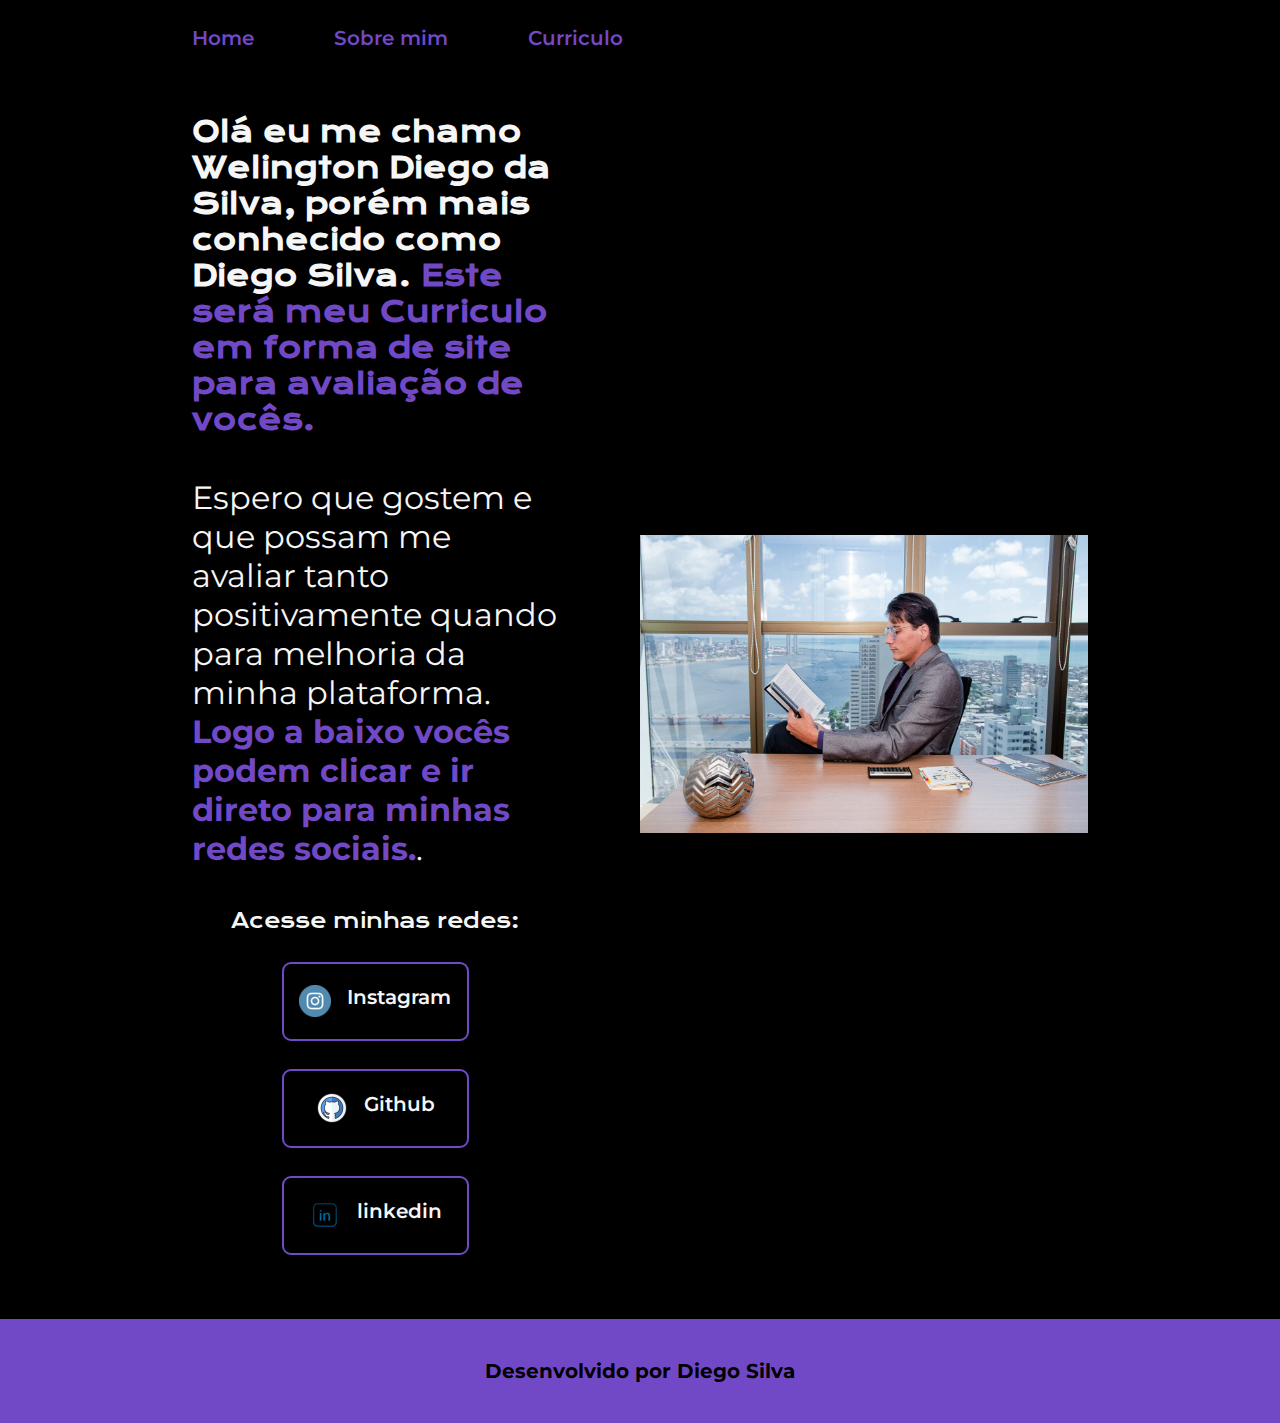
<file: index.html>
<!DOCTYPE html>
<html lang="pt-br">

<head>
    <meta charset="UTF-8">
    <meta http-equiv="X-UA-Compatible" content="IE=edge">
    <meta name="viewport" content="width=device-width, initial-scale=1.0">
    <title>Diego silva</title>
    <link rel="stylesheet" href="./styles/Style.css">

</head>

<body>
    <header class="cabecalho">
        <nav class="cabecalho__menu">
            <a class="cabecalho__menu__link" href="index.html">Home</a>
            <a class="cabecalho__menu__link" href="about.html">Sobre mim</a>
            <a class="cabecalho__menu__link" href="currilo.html"> Curriculo</a>
        </nav>
    </header>
    <main class="apresentacao">
        <section class="apresentacao__conteudo">
            <h1 class="aprensetacao__conteudo__titulo">
                Olá eu me chamo Welington Diego da Silva, porém mais conhecido como Diego Silva.
                <strong class="titulo-destaque">Este será meu Curriculo em forma de site para avaliação de
                    vocês.</strong>
            </h1>
            <p class="aprensetacao__conteudo__titulo__texto">Espero que gostem e que possam me avaliar tanto
                positivamente quando para melhoria da minha plataforma.
                <strong class="meu-perfil"> Logo a baixo vocês podem clicar e ir direto para minhas redes
                    sociais.</strong>.
            </p>
            <div class="apresentacao__link">
                <h2 class="apresentacao__link__subtitulo">Acesse minhas redes:</h2>
                <a class="apresentacao__link__link" href="https://www.instagram.com/diego.silva88/" target="_blank">
                    <img src="assets/icon_instagram.png" alt="icone"> Instagram</a>
                <a class="apresentacao__link__link" href="https://github.com/Diegoo88" target="_blank"> <img
                        src="assets/icon_github.png" alt="icone"> Github</a>
                <a class="apresentacao__link__link"
                    href="https://www.linkedin.com/in/welington-diego-da-silva-70841111/" target="_blank"> <img
                        src="assets/icon_linkedin.png" alt="icone"> linkedin</a>

            </div>
        </section>
        <img class="apresentacao__imagem" src="assets/foto_livro_lateral.jpg" alt="Diego not" width="650" height="">
    </main>
    <footer class="rodape">
        <p><strong>Desenvolvido por Diego Silva</strong></p>
    </footer>

</body>

</html>
</file>
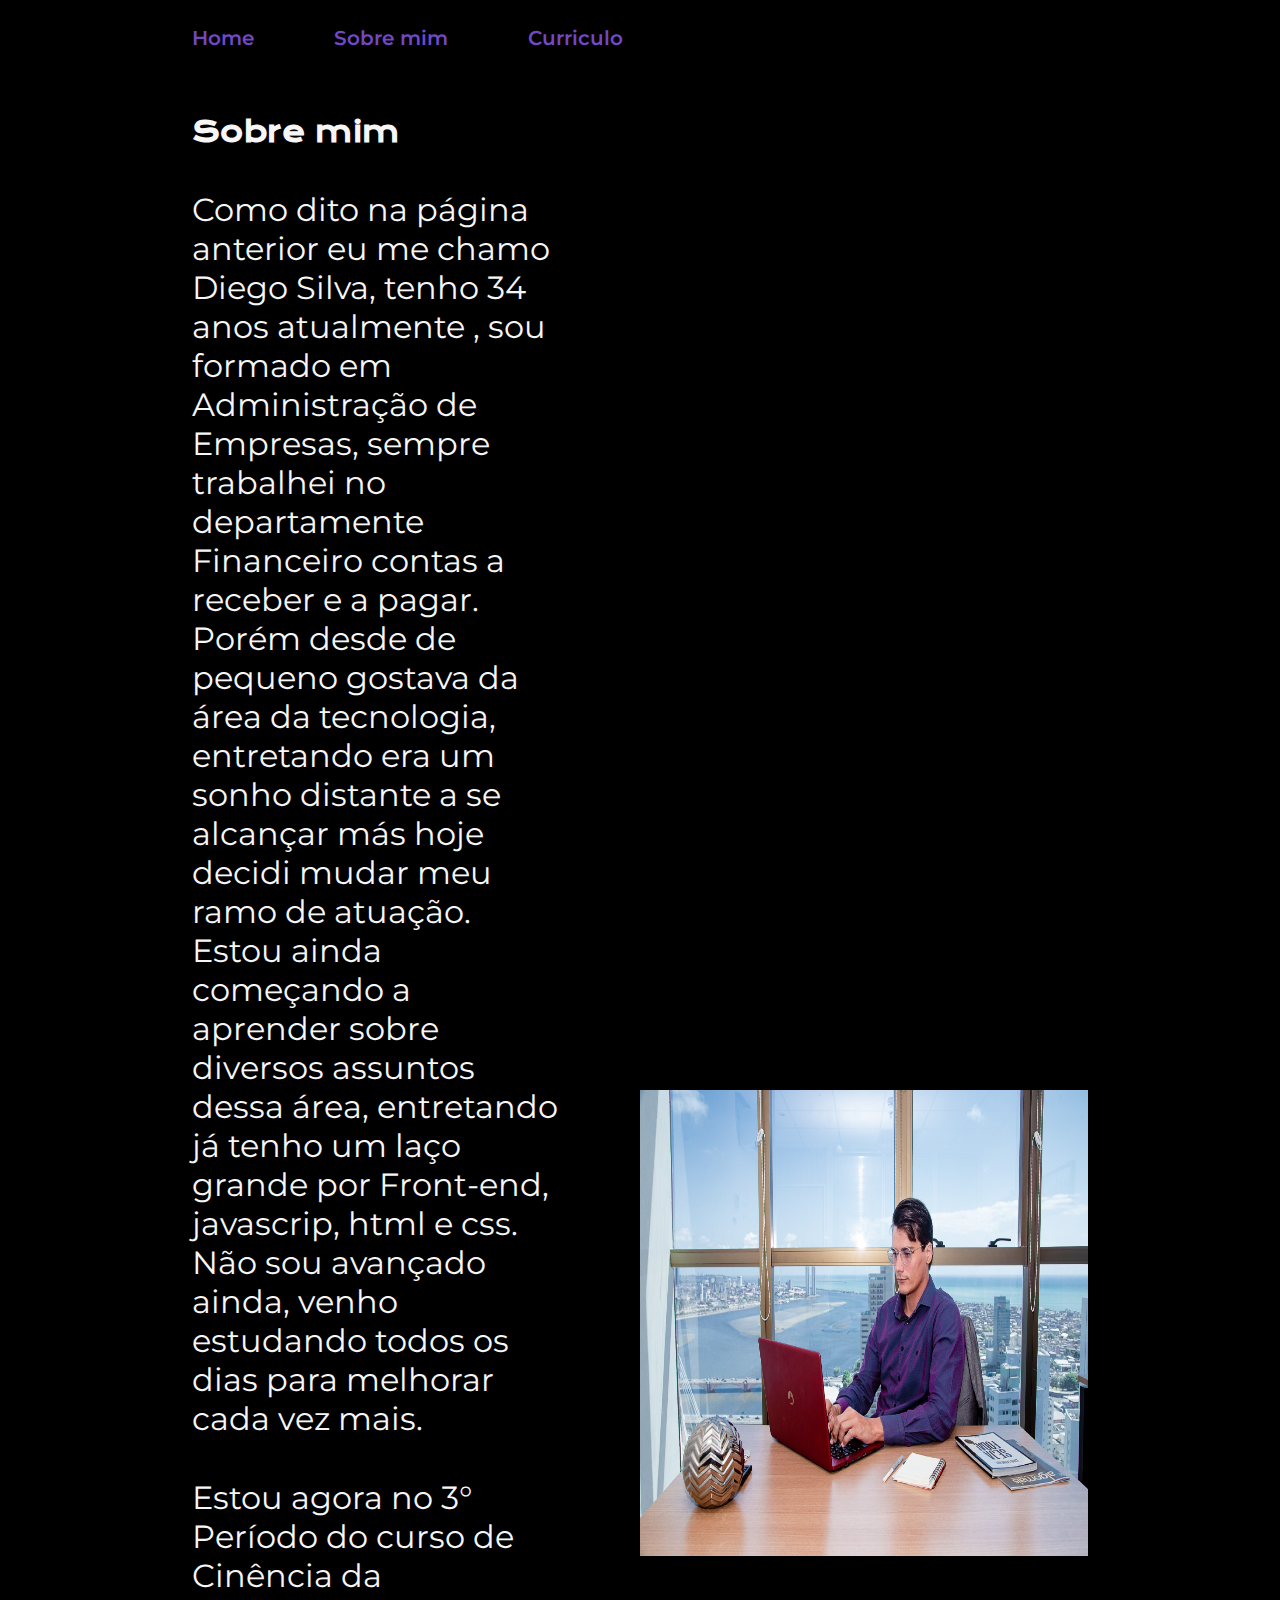
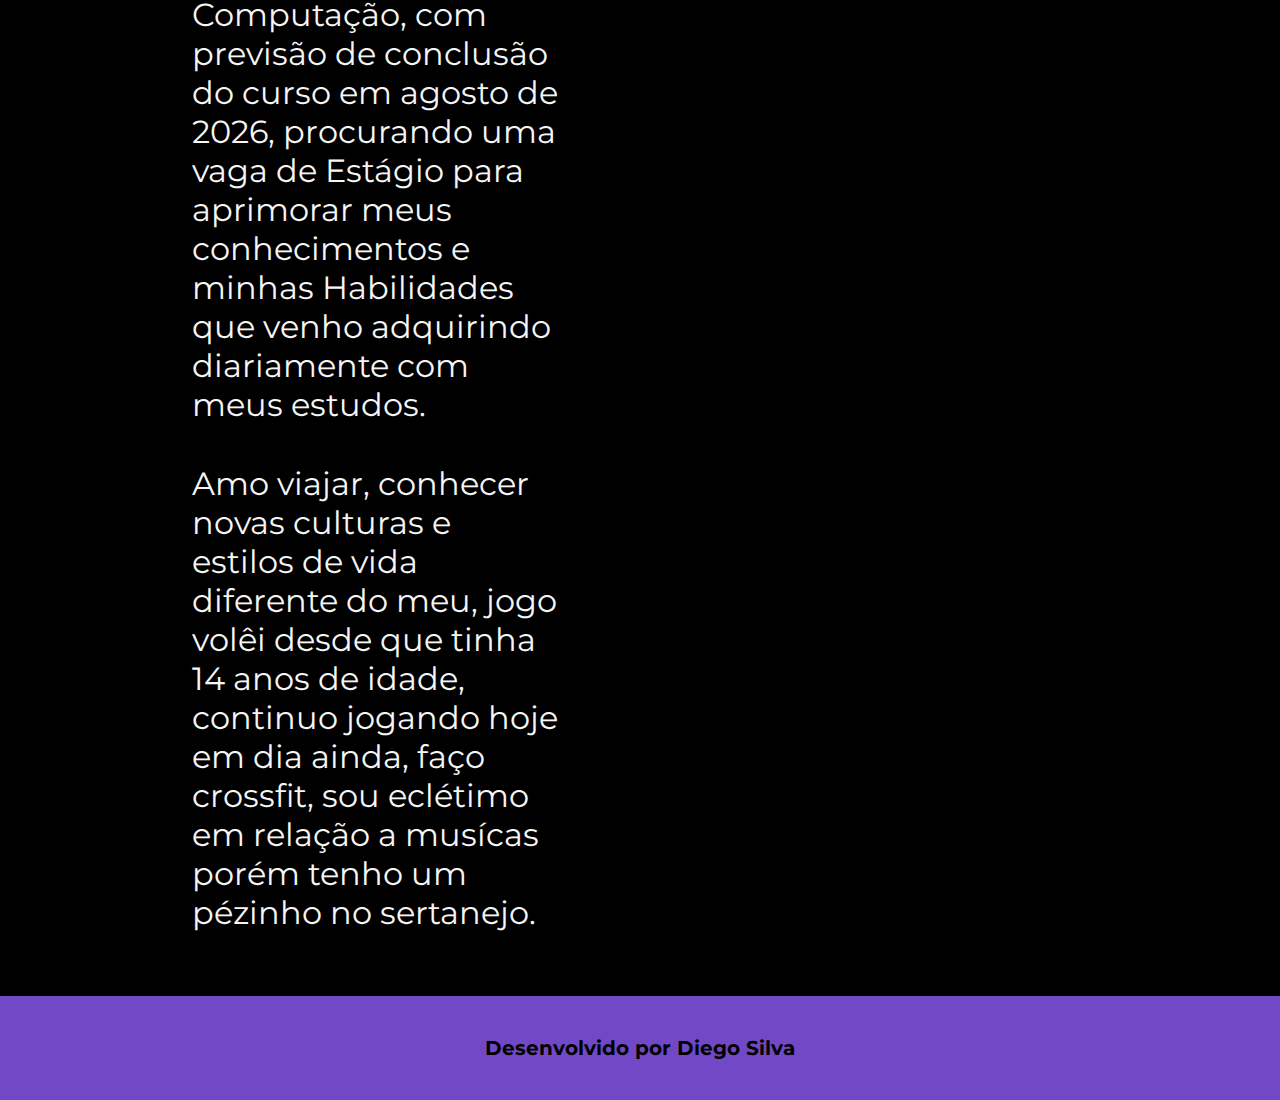
<file: about.html>
<!DOCTYPE html>
<html lang="pt-br">

<head>
    <meta charset="UTF-8">
    <meta http-equiv="X-UA-Compatible" content="IE=edge">
    <meta name="viewport" content="width=device-width, initial-scale=1.0">
    <title>Sobre mim</title>
    <link rel="stylesheet" href="./styles/Style.css">
</head>

<body>
    <header class="cabecalho">
        <nav class="cabecalho__menu">
            <a class="cabecalho__menu__link" href="index.html">Home</a>
            <a class="cabecalho__menu__link" href="about.html">Sobre mim</a>
            <a class="cabecalho__menu__link" href="currilo.html"> Curriculo</a>
        </nav>
    </header>

    <main class="apresentacao">
        <section class="apresentacao__conteudo">
            <h1 class="aprensetacao__conteudo__titulo">Sobre mim</h1>
            <p class="aprensetacao__conteudo__titulo__texto">Como dito na página anterior eu me chamo Diego Silva,
                tenho
                34 anos atualmente , sou formado em Administração de Empresas, sempre trabalhei no departamente
                Financeiro contas a receber e a pagar.
                Porém desde de pequeno gostava da área da tecnologia, entretando era um sonho distante a se alcançar
                más hoje decidi mudar meu ramo de atuação.
                Estou ainda começando a aprender sobre diversos assuntos dessa área, entretando já tenho um laço grande
                por Front-end, javascrip, html e css.
                Não sou avançado ainda, venho estudando todos os dias para melhorar cada vez mais.
            </p>
            <p class="aprensetacao__conteudo__titulo__texto">Estou agora no 3° Período do curso de Cinência da
                Computação, com previsão de conclusão do curso em agosto de 2026, procurando uma vaga de Estágio para
                aprimorar meus conhecimentos e minhas Habilidades que venho adquirindo diariamente com meus estudos.</p>
            <p class="aprensetacao__conteudo__titulo__texto">Amo viajar, conhecer novas culturas e estilos de vida
                diferente do meu, jogo volêi desde que tinha 14 anos de idade, continuo jogando hoje em dia ainda, faço
                crossfit, sou eclétimo em relação a musícas porém tenho um pézinho no sertanejo. </p>
        </section>
        <img class="apresentacao__imagem__sobre" src="assets/foto_not.jpg" alt="Foto not" width="350" height="466">
        <!-- <img class="apresentacao__imagem" src="assets/foto_nyc.jpg" alt="foto nyc" width=""> -->


    </main>

    <footer class="rodape">
        <p><strong>Desenvolvido por Diego Silva</strong></p>
    </footer>

</body>

</html>
</file>
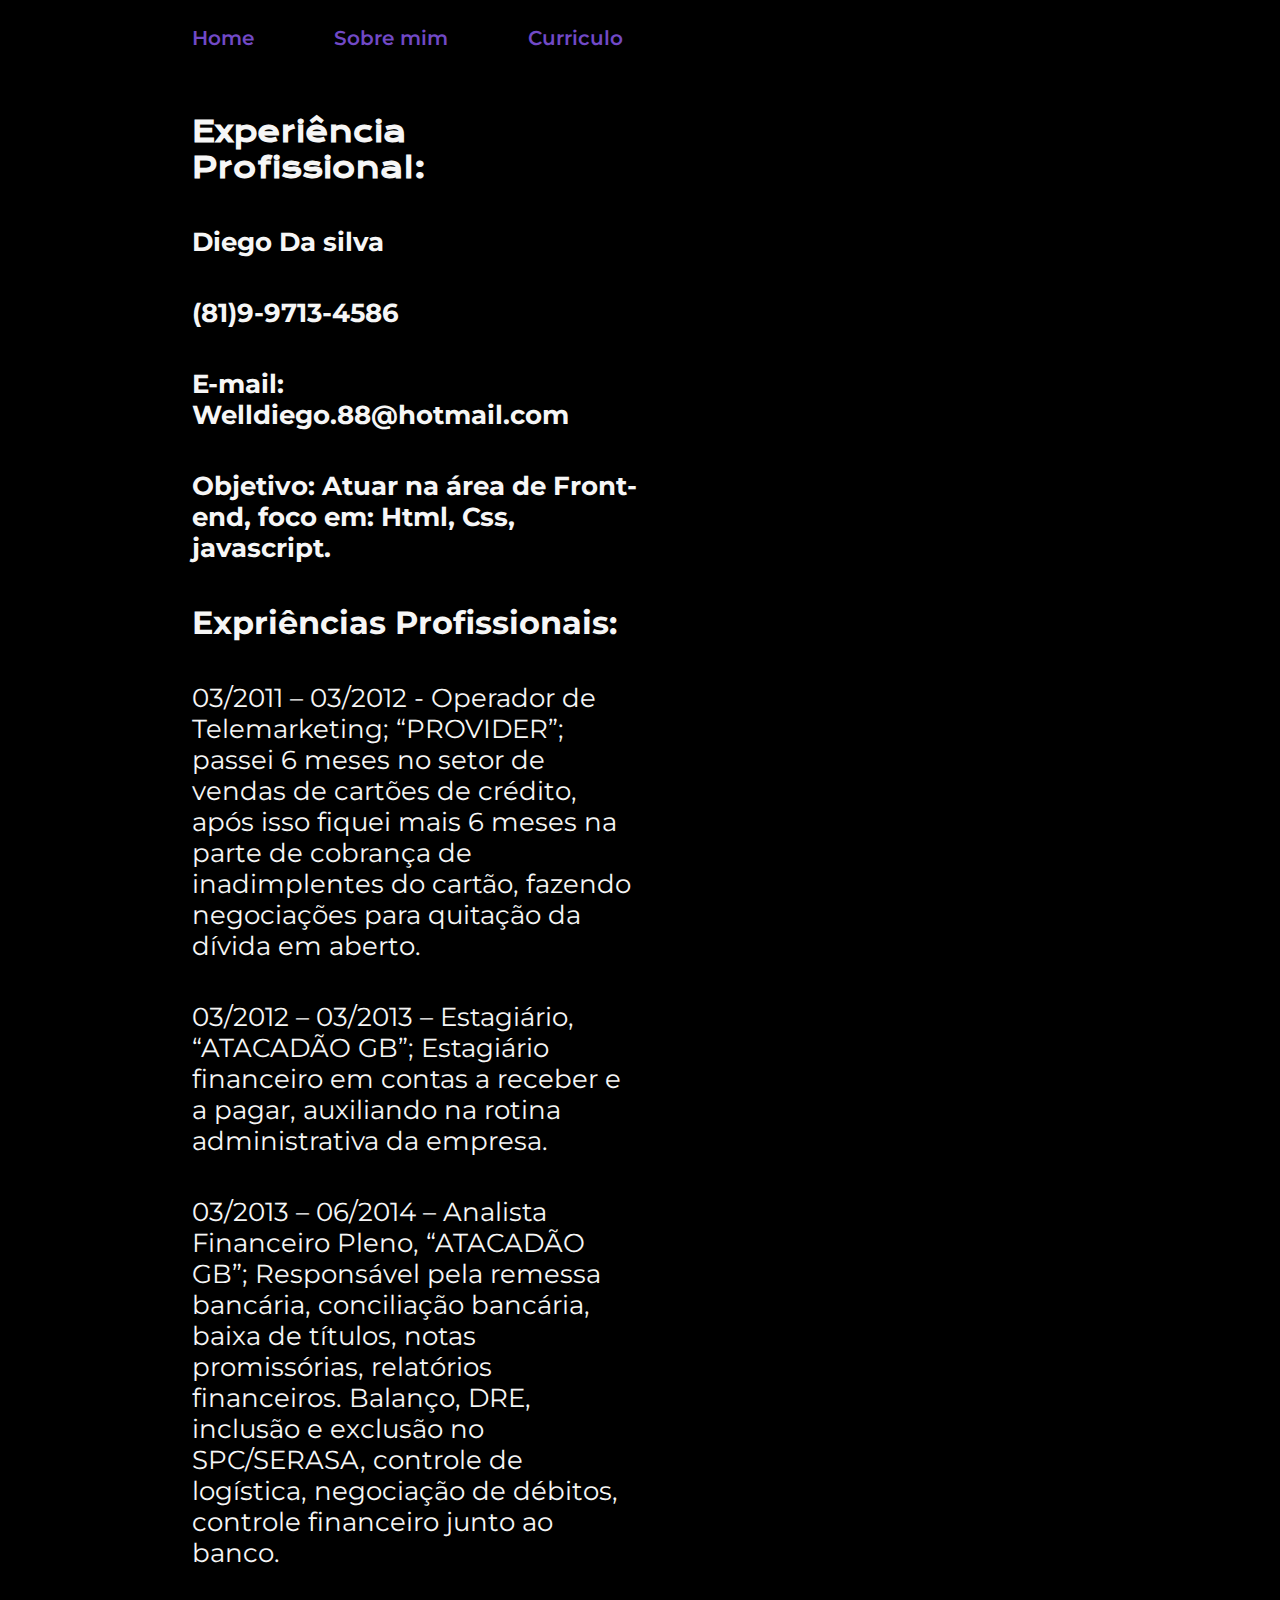
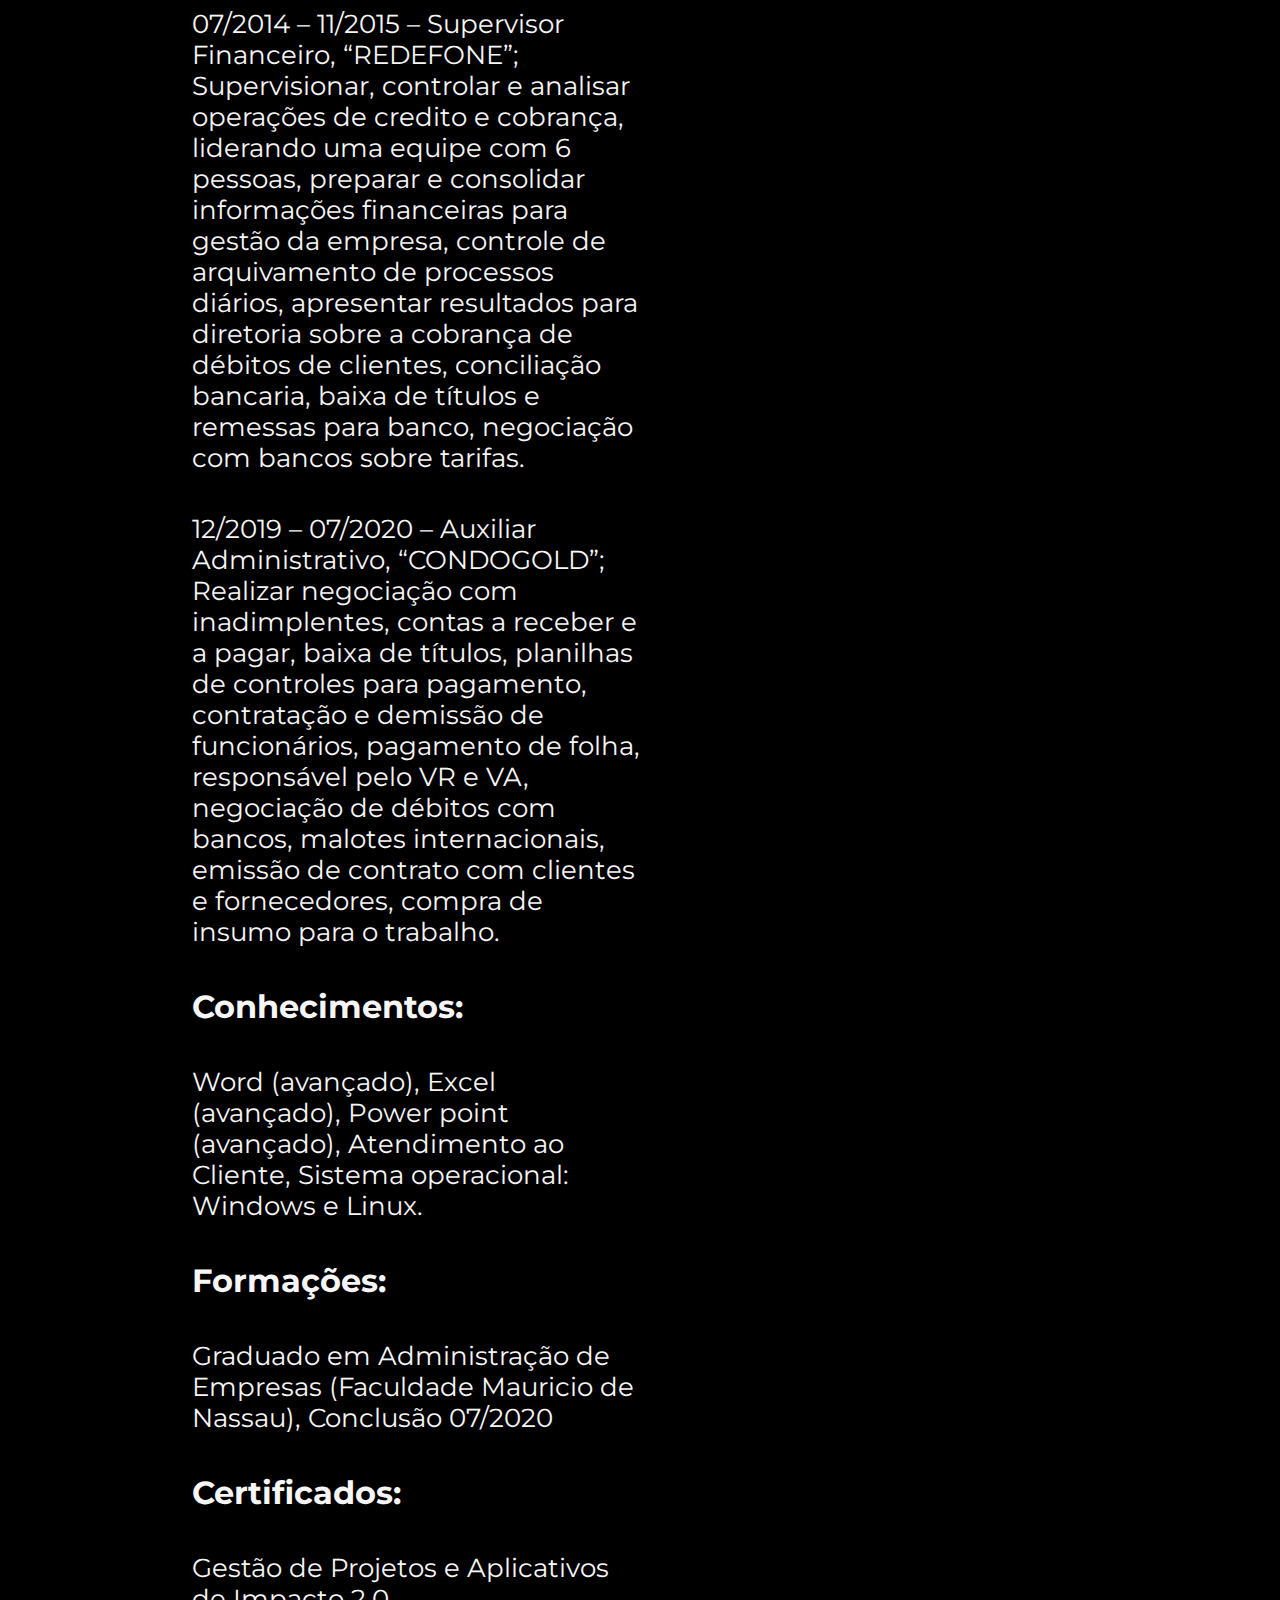
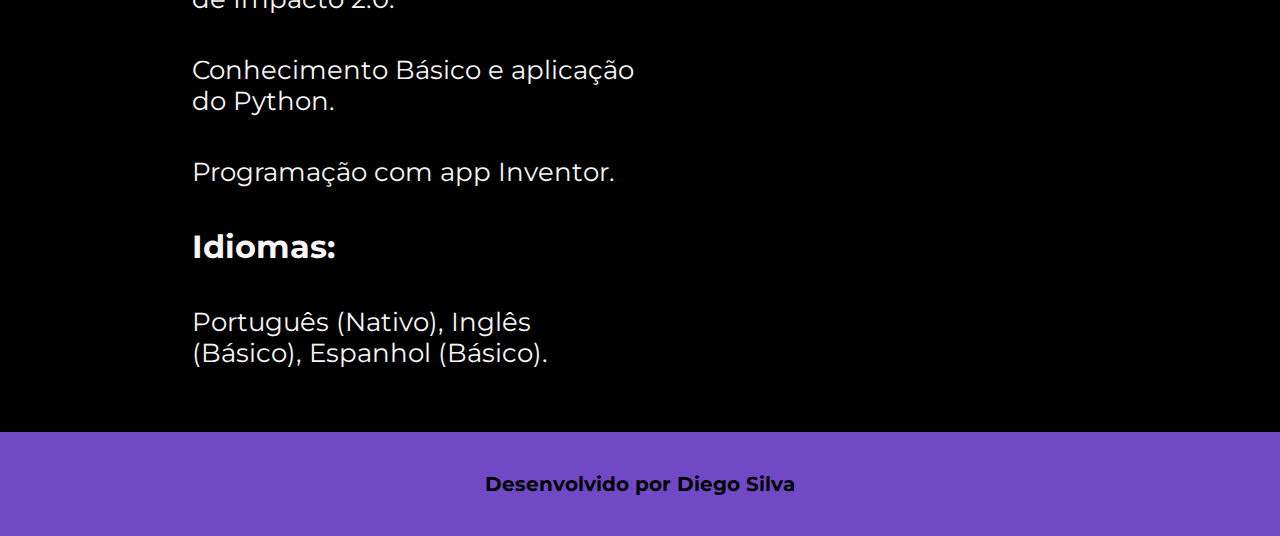
<file: currilo.html>
<!DOCTYPE html>
<html lang="pt-br">

<head>
    <meta charset="UTF-8">
    <meta http-equiv="X-UA-Compatible" content="IE=edge">
    <meta name="viewport" content="width=device-width, initial-scale=1.0">
    <title>Curriculo</title>
    <link rel="stylesheet" href="styles/Style.css">
</head>

<body>
    <header class="cabecalho">
        <nav class="cabecalho__menu">
            <a class="cabecalho__menu__link" href="index.html">Home</a>
            <a class="cabecalho__menu__link" href="about.html">Sobre mim</a>
            <a class="cabecalho__menu__link" href="currilo.html"> Curriculo</a>
        </nav>
    </header>
    <main class="apresentacao">
        <section class="apresentacao__conteudo">
            <h1 class="aprensetacao__conteudo__titulo">Experiência Profissional:</h1>
            <p class="informacoes"><strong> Diego Da silva</strong></p>
            <p class="informacoes"><strong> (81)9-9713-4586</strong></p>
            <p class="informacoes"><strong> E-mail: Welldiego.88@hotmail.com</strong></p>
            <p class="informacoes"><strong>Objetivo: Atuar na área de Front-end, foco em:
                    Html,
                    Css, javascript.</strong></p>
            <p class="aprensetacao__conteudo__titulo__texto"><strong>Expriências Profissionais:</strong></p>
            <p class="informacoes">03/2011 – 03/2012 - Operador de Telemarketing; “PROVIDER”;
                passei 6 meses no setor de vendas de cartões de crédito, após isso fiquei mais 6 meses na parte de
                cobrança de inadimplentes do cartão, fazendo negociações para quitação da dívida em aberto.</p>
            <p class="informacoes">03/2012 – 03/2013 – Estagiário, “ATACADÃO GB”;
                Estagiário financeiro em contas a receber e a pagar, auxiliando na rotina administrativa da empresa.
            </p>
            <p class="informacoes">03/2013 – 06/2014 – Analista Financeiro Pleno, “ATACADÃO
                GB”;
                Responsável pela remessa bancária, conciliação bancária, baixa de títulos, notas promissórias,
                relatórios financeiros. Balanço, DRE, inclusão e exclusão no SPC/SERASA, controle de logística,
                negociação de débitos, controle financeiro junto ao banco.
            </p>
            <p class="informacoes">07/2014 – 11/2015 – Supervisor Financeiro, “REDEFONE”;
                Supervisionar, controlar e analisar operações de credito e cobrança, liderando uma equipe com 6 pessoas,
                preparar e consolidar informações financeiras para gestão da empresa, controle de arquivamento de
                processos diários, apresentar resultados para diretoria sobre a cobrança de débitos de clientes,
                conciliação bancaria, baixa de títulos e remessas para banco, negociação com bancos sobre tarifas.
            </p>
            <p class="informacoes">12/2019 – 07/2020 – Auxiliar Administrativo, “CONDOGOLD”;
                Realizar negociação com inadimplentes, contas a receber e a pagar, baixa de títulos, planilhas de
                controles para pagamento, contratação e demissão de funcionários, pagamento de folha, responsável pelo
                VR e VA, negociação de débitos com bancos, malotes internacionais, emissão de contrato com clientes e
                fornecedores, compra de insumo para o trabalho.
            </p>
            <p class="aprensetacao__conteudo__titulo__texto"><strong>Conhecimentos:</strong></p>
            <p class="informacoes">Word (avançado), Excel (avançado), Power point (avançado),
                Atendimento ao Cliente, Sistema operacional: Windows e Linux.</p>
            <p class="aprensetacao__conteudo__titulo__texto"><strong>Formações:</strong></p>
            <p class="informacoes">Graduado em Administração de Empresas (Faculdade Mauricio
                de Nassau), Conclusão 07/2020</p>
            <p class="aprensetacao__conteudo__titulo__texto"><strong>Certificados:</strong></p>
            <p class="informacoes">Gestão de Projetos e Aplicativos de Impacto 2.0.</p>
            <p class="informacoes">Conhecimento Básico e aplicação do Python.</p>
            <p class="informacoes">Programação com app Inventor.</p>
            <p class="aprensetacao__conteudo__titulo__texto"><strong>Idiomas:</strong></p>
            <p class="informacoes">Português (Nativo), Inglês (Básico), Espanhol (Básico).</p>


        </section>
    </main>
    <footer class="rodape">
        <p><strong>Desenvolvido por Diego Silva</strong></p>
</body>

</html>
</file>
<file: styles/Style.css>
@import url('https://fonts.googleapis.com/css2?family=EB+Garamond&family=Krona+One&family=Montserrat:wght@100;600&display=swap');

:root {
    --cor-primaria: #000;
    --cor-secundaria: #f6f6f6;
    --cor-terciaria: #7149C6;
    --cor-hover: #575757;

    --font-primaria: 'krona One', sans-serif;
    --font-secundaria: 'Montserrat', sans-serif;
}

* {
    margin: 0;
    padding: 0;
}

body {

    box-sizing: border-box;
    background-color: var(--cor-primaria);
    color: var(--cor-secundaria);

}

.cabecalho {
    padding: 2% 0% 0% 15%;
}

.cabecalho__menu {
    display: flex;
    gap: 80px;
}

.cabecalho__menu__link {
    font-family: var(--font-secundaria);
    font-size: 1.25rem;
    font-weight: 600;
    color: var(--cor-terciaria);
    text-decoration: none;

}

.apresentacao {
    padding: 5% 15%;
    display: flex;
    align-items: center;
    justify-content: space-between;
    gap: 82px;
}

.apresentacao__conteudo {
    width: 50%;
    display: flex;
    flex-direction: column;
    gap: 40px;
}

.aprensetacao__conteudo__titulo {
    font-size: 1.75rem;
    font-family: var(--font-primaria);

}

.titulo-destaque {
    color: var(--cor-terciaria);
}

.meu-perfil {
    color: var(--cor-terciaria);
}


.aprensetacao__conteudo__titulo__texto {
    font-size: 2.0rem;
    font-family: var(--font-secundaria);
}

.informacoes {
    font-size: 1.6rem;
    font-family: var(--font-secundaria);
}

.apresentacao__link {
    display: flex;
    flex-direction: column;
    justify-content: space-between;
    align-items: center;
    gap: 28px
}

.apresentacao__link__subtitulo {
    font-family: var(--font-primaria);
    font-weight: 400;
    font-size: 1.25rem;
}

.apresentacao__link__link {

    display: flex;
    justify-content: center;
    gap: 16px;
    border: 2px solid var(--cor-terciaria);
    width: 50%;
    text-align: center;
    text-decoration: none;
    border-radius: 9px;
    font-size: 1.25rem;
    font-weight: 600;
    padding: 21.5px 0;
    color: var(--cor-secundaria);
    font-family: var(--font-secundaria);
}

.apresentacao__link__link:hover {
    background-color: var(--cor-hover);
}

.apresentacao__imagem {
    width: 50%;
}

.apresentacao__imagem__sobre {
    width: 50%;
    top: 100px;

}

.rodape {
    background-color: var(--cor-terciaria);
    padding: 40px;
    text-align: center;
    font-family: var(--font-secundaria);
    font-size: 1.25rem;
    color: var(--cor-primaria);
    font-weight: 400;
    position: absolute;
    bottom: 100;
    left: 0;
    right: 0;
}

@media (max-width:1200px) {
    .cabecalho {
        padding: 10%;
    }

    .cabecalho__menu {
        justify-content: center;
    }

    .apresentacao {
        flex-direction: column-reverse;
        padding: 5%;
    }

    .apresentacao__conteudo {
        width: auto;
    }

}
</file>
